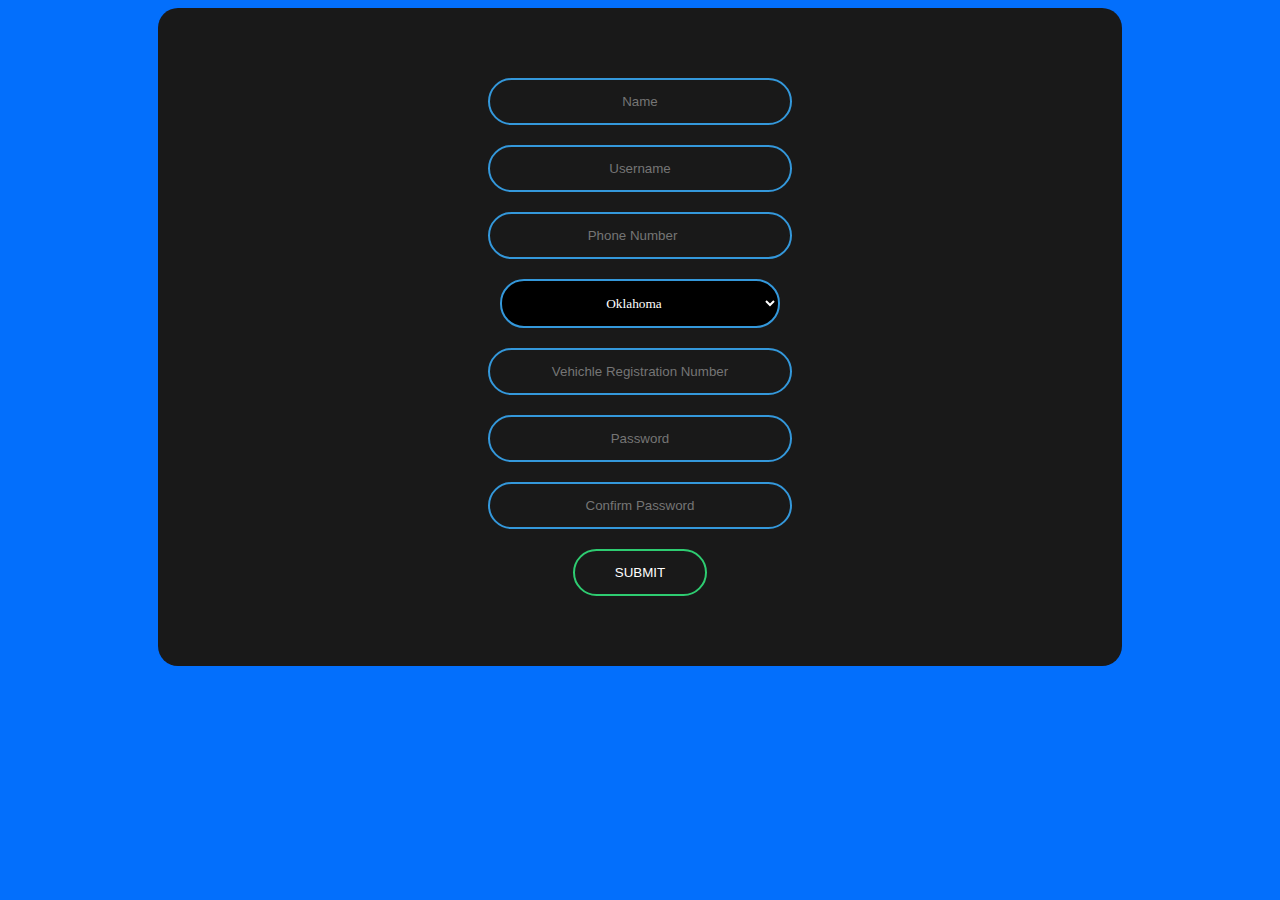
<file: View/createAccount.html>
<!DOCTYPE html>
<html lang="en">
<head>
    <meta charset="UTF-8">
    <title>Sign Up</title>
    <link rel="stylesheet" href="newUserStyleSheet.css">
    <link rel="icon" type="image/gif" href="http://accesssymbol.com/images/img_home.gif" />

</head>
<body>


<div class="container">
    <!--    <form class="previousForm" action="loginpage.html">-->
    <!--        <button class="goBackBtn"> < </button>-->
    <!--&lt;!&ndash;        <button type="button" class="btn btn-primary" id="goBackBtn"> < </button>&ndash;&gt;-->
    <!--    </form>-->
    <form class="newUserForm" action="loginpage.html" method="post">
        <div class="container">
            <div class="form-group">
                <input type="text" class="btn" name="name" placeholder="Name" required>
            </div>
            <div class="form-group">
                <input type="text" class="btn" name="userName" placeholder="Username" required>
            </div>
            <!--            <div class="form-group">-->
            <!--                <input type="email" class="btn" name="email" placeholder="UCO Email" required>-->
            <!--            </div>-->
            <div class="form-group">
                <input type="number" class="btn form-control" id="phNum" name="phoneNumber" placeholder="Phone Number"
                       max="10"
                       required>
                <!--                <label id="phoneHelp" for="phNum" class="form-text text-muted">Please use numeric values. </label>-->
            </div>
            <div class="form-group">
                <!--                <input type="text" class="btn form-control" name="licState" placeholder="Vehicle Registration State"-->
                <!--                       max="10" required>-->
                <select name="registrationState" id="regState">
                    <option value="OK">Oklahoma</option>
                    <option value="TX">Texas</option>
                    <option value="CA">California</option>
                    <option value="AR">Arkansas</option>
                    <option value="FL">Florida</option>
                    <option value="HI">Hawaii</option>
                    <option value="NY">New York</option>
                </select>
            </div>
            <div class="form-group">
                <input type="text" class="btn" name="licNumber" placeholder="Vehichle Registration Number" minlength="7"
                       maxlength="6" required>
                <!--                <small id="licNumHelp" class="form-text text-muted">Please use alpha numeric values.</small>-->
            </div>
            <div class="form-group">
                <input type="password" class="btn" name="pass" placeholder="Password" required>
            </div>
            <div class="form-group">
                <input type="password" class="btn" name="confirmPass" placeholder="Confirm Password" required>
            </div>
        </div>

        <button type="submit" class="btn">SUBMIT</button>
    </form>
</div>

</body>
</html>
</file>
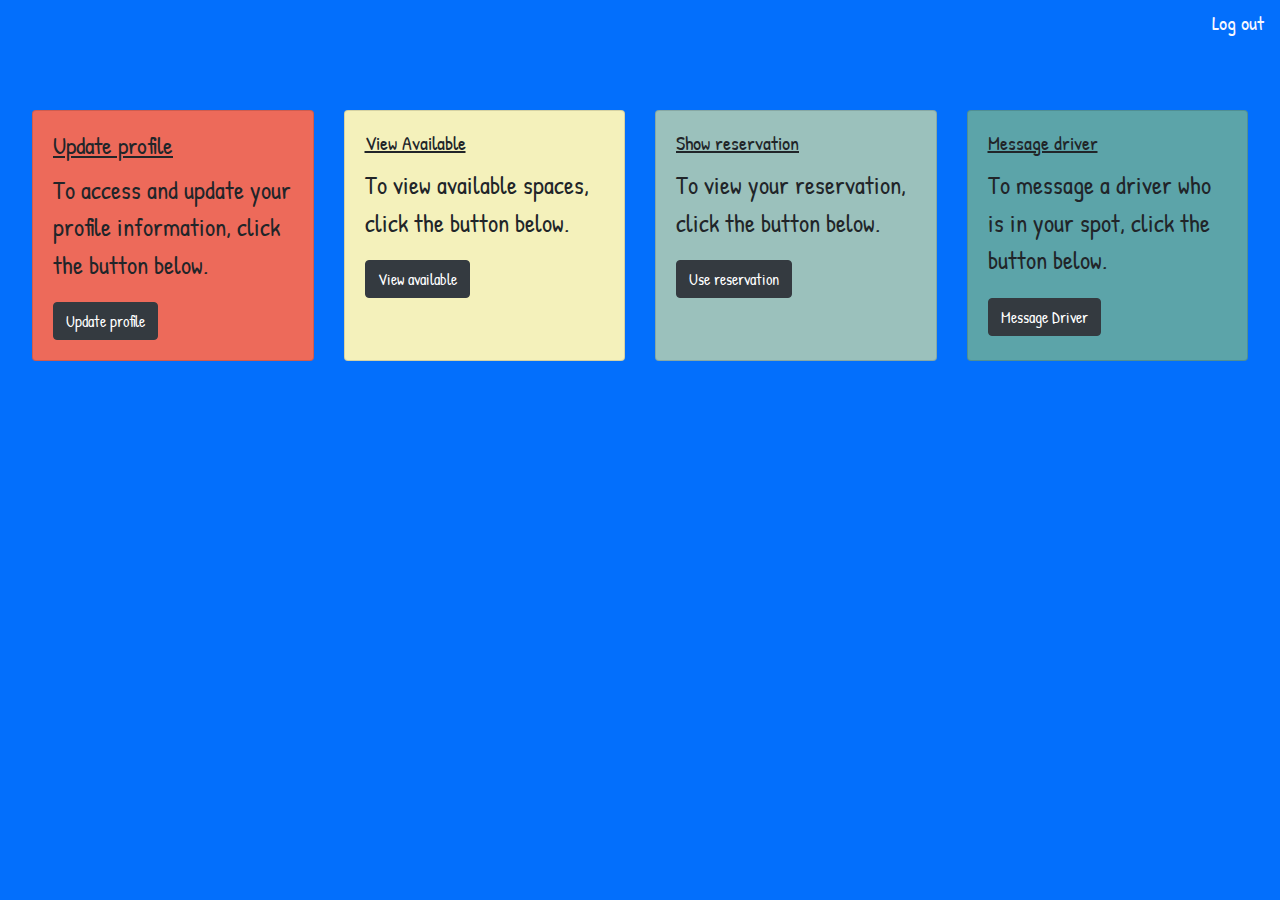
<file: View/homePage.html>
<!DOCTYPE html>
<html lang="en">
<head>

    <meta charset="UTF-8">
    <title>Home</title>
    <link rel="stylesheet" href="https://maxcdn.bootstrapcdn.com/bootstrap/4.0.0/css/bootstrap.min.css"
          integrity="sha384-Gn5384xqQ1aoWXA+058RXPxPg6fy4IWvTNh0E263XmFcJlSAwiGgFAW/dAiS6JXm" crossorigin="anonymous">
    <link rel="stylesheet" href="homeStyleSheet.css">
    <link rel="icon" type="image/gif" href="http://accesssymbol.com/images/img_home.gif"/>
    <link href="https://fonts.googleapis.com/css?family=Patrick+Hand&display=swap" rel="stylesheet">


</head>
<body>

<!--Logout code-->
<div class="logout_link">
    <ul class="nav justify-content-end">
        <li class="nav-item">
            <a class="nav-link" href="loginpage.html">
                Log out
            </a>
        </li>
    </ul>
</div>

<div class="container-fluid jumbotron bg-transparent">

    <div class="card-deck">
        <div class="card" style="background-color: #ED6A5A">
            <div class="card-body">
                <h4 class="card-title"><u>Update profile</u></h4>
                <p class="card-text">To access and update your profile information, click the button below.</p>
                <a href="createAccount.html" class="btn btn-dark">Update profile</a>
            </div>
        </div>

        <div class="card" style="background-color: #F4F1BB">
            <div class="card-body">
                <h5 class="card-title"><u>View Available</u></h5>
                <p class="card-text">To view available spaces, click the button below.</p>
                <a href="viewAvailable.html" class="btn btn-dark">View available</a>
            </div>
        </div>

        <div class="card" style="background-color: #9BC1BC">
            <div class="card-body">
                <h5 class="card-title"><u>Show reservation</u></h5>
                <p class="card-text">To view your reservation, click the button below.</p>
                <a href="useReservation.html" class="btn btn-dark">Use reservation</a>
            </div>
        </div>

        <div class="card" style="background-color: #5CA4A9">
            <div class="card-body">
                <h5 class="card-title"><u>Message driver</u></h5>
                <p class="card-text">To message a driver who is in your spot, click the button below.</p>
                <a href="messageDriver.html" class="btn btn-dark">Message Driver</a>
            </div>
        </div>

    </div>


    <!--    <div class="row">-->
    <!--        <div class="col-sm-6">-->
    <!--            <div class="card">-->
    <!--                <div class="card-body">-->
    <!--                    <h4 class="card-title"><u>Update profile</u></h4>-->
    <!--                    <p class="card-text">To access and update your profile information, click the button below.</p>-->
    <!--                    <a href="createAccount.html" class="btn btn-dark">Update profile</a>-->
    <!--                </div>-->
    <!--            </div>-->
    <!--        </div>-->
    <!--    </div>-->

    <!--    <div class="row">-->
    <!--        <div class="col-sm-6">-->
    <!--            <div class="card">-->
    <!--                <div class="card-body">-->
    <!--                    <h5 class="card-title"><u>View Available</u></h5>-->
    <!--                    <p class="card-text">To view available spaces, click the button below.</p>-->
    <!--                    <a href="viewAvailable.html" class="btn btn-dark">View available</a>-->
    <!--                </div>-->
    <!--            </div>-->
    <!--        </div>-->
    <!--    </div>-->

    <!--    <div class="row">-->
    <!--        <div class="col-sm-6">-->
    <!--            <div class="card">-->
    <!--                <div class="card-body">-->
    <!--                    <h5 class="card-title"><u>Show reservation</u></h5>-->
    <!--                    <p class="card-text">To view your reservation, click the button below.</p>-->
    <!--                    <a href="useReservation.html" class="btn btn-dark">View available</a>-->
    <!--                </div>-->
    <!--            </div>-->
    <!--        </div>-->
    <!--    </div>-->

    <!--    <div class="row">-->
    <!--        <div class="col-sm-6">-->
    <!--            <div class="card">-->
    <!--                <div class="card-body">-->
    <!--                    <h5 class="card-title"><u>Message driver</u></h5>-->
    <!--                    <p class="card-text">To message a driver who is in your spot, click the button below.</p>-->
    <!--                    <a href="messageDriver.html" class="btn btn-dark">Message Driver</a>-->
    <!--                </div>-->
    <!--            </div>-->
    <!--        </div>-->
    <!--    </div>-->
</div>


<script src="https://code.jquery.com/jquery-3.2.1.slim.min.js"
        integrity="sha384-KJ3o2DKtIkvYIK3UENzmM7KCkRr/rE9/Qpg6aAZGJwFDMVNA/GpGFF93hXpG5KkN"
        crossorigin="anonymous"></script>
<script src="https://cdnjs.cloudflare.com/ajax/libs/popper.js/1.12.9/umd/popper.min.js"
        integrity="sha384-ApNbgh9B+Y1QKtv3Rn7W3mgPxhU9K/ScQsAP7hUibX39j7fakFPskvXusvfa0b4Q"
        crossorigin="anonymous"></script>
<script src="https://maxcdn.bootstrapcdn.com/bootstrap/4.0.0/js/bootstrap.min.js"
        integrity="sha384-JZR6Spejh4U02d8jOt6vLEHfe/JQGiRRSQQxSfFWpi1MquVdAyjUar5+76PVCmYl"
        crossorigin="anonymous"></script>

</body>
</html>
</file>
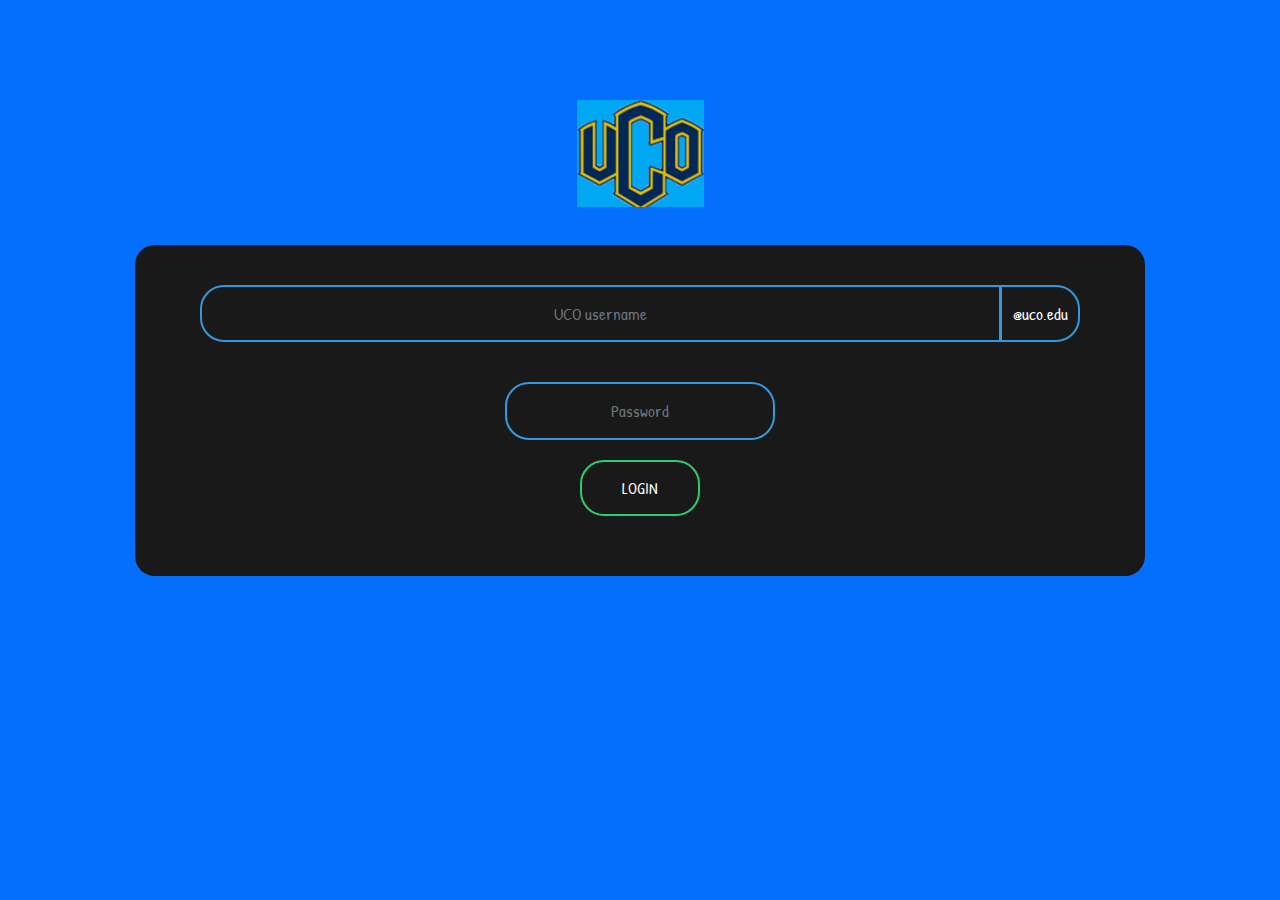
<file: View/loginpage.html>
<!DOCTYPE html>
<html lang="en">
<head>
    <meta charset="UTF-8">
<!--    <link rel="stylesheet" href="https://stackpath.bootstrapcdn.com/bootstrap/4.0.0/css/bootstrap.min.css" integrity="sha384-ggOyR0iXCbMQv3Xipma34MD+dH/1fQ784/j6cY/iJTQUOhcWr7x9JvoRxT2MZw1T" crossorigin="anonymous">-->
    <link rel="stylesheet" href="https://maxcdn.bootstrapcdn.com/bootstrap/4.0.0/css/bootstrap.min.css" integrity="sha384-Gn5384xqQ1aoWXA+058RXPxPg6fy4IWvTNh0E263XmFcJlSAwiGgFAW/dAiS6JXm" crossorigin="anonymous">
    <link rel="stylesheet" href="loginStyleSheet.css">
    <link href="https://fonts.googleapis.com/css?family=Patrick+Hand&display=swap" rel="stylesheet">
    <link href="https://fonts.googleapis.com/css?family=Jomolhari&display=swap" rel="stylesheet">
    <link rel="icon" type="image/gif" href="http://accesssymbol.com/images/img_home.gif" />
    <title>UCO Handicapped Parking Systemm</title>
</head>
<body>

<!--<div id="nav_font">-->
<!--    <nav class="navbar navbar-expand-sm navbar-light bg-transparent navbar-custom fixed-top">-->
<!--        <div class="container-fluid">-->
<!--            <a class="navbar-brand" href="createAccount.html">Sign up</a>-->
<!--            <button class="navbar-toggler" type="button" data-toggle="collapse" data-target="#navbarNavDropdown" aria-controls="navbarNavDropdown" aria-expanded="false" aria-label="Toggle navigation">-->
<!--                <span class="navbar-toggler-icon"></span>-->
<!--            </button>-->
<!--            <div class="collapse navbar-collapse" id="navbarNavDropdown">-->
<!--                <ul class="navbar-nav">-->
<!--                    <li class="nav-item active">-->
<!--                        <a class="nav-link" href="passReset.html">Reset password</a>-->
<!--                    </li>-->

<!--                </ul>-->
<!--            </div>-->
<!--        </div>-->

<!--    </nav>-->
<!--</div>-->


<div style="text-align: center;"><img src="uco_logo.png" alt="Image Not Available" id="loginPage_logo">
</div>

<br>
<div class="container">
    <form class="loginForm" action="homePage.html" method="post">


        <div class="container">

            <div class="form-group input-group ">
                <input type="text" class="form-control" id="inputUsername" aria-describedby="usernameHelp basic-addon2"
                       placeholder="UCO username" required>
                <div class="input-group-append">
                    <span class="input-group-text text-wrap" id="basic-addon2">@uco.edu</span>
                </div>
                <!--                <small id="usernameHelp" class="form-text text-muted">Please enter UCO Username.</small>-->
            </div>
            <div class="form-group">
                <input type="password" class="form-control" id="inputPassword" placeholder="Password" required>
            </div>
            <button type="submit" class="btn">LOGIN</button>

        </div>

    </form>

    <script src="https://code.jquery.com/jquery-3.2.1.slim.min.js" integrity="sha384-KJ3o2DKtIkvYIK3UENzmM7KCkRr/rE9/Qpg6aAZGJwFDMVNA/GpGFF93hXpG5KkN"
            crossorigin="anonymous"></script>
    <script src="https://cdnjs.cloudflare.com/ajax/libs/popper.js/1.12.9/umd/popper.min.js" integrity="sha384-ApNbgh9B+Y1QKtv3Rn7W3mgPxhU9K/ScQsAP7hUibX39j7fakFPskvXusvfa0b4Q"
            crossorigin="anonymous"></script>
    <script src="https://maxcdn.bootstrapcdn.com/bootstrap/4.0.0/js/bootstrap.min.js" integrity="sha384-JZR6Spejh4U02d8jOt6vLEHfe/JQGiRRSQQxSfFWpi1MquVdAyjUar5+76PVCmYl"
            crossorigin="anonymous"></script>

<!--    <script-->
<!--            src="http://code.jquery.com/jquery-3.1.1.js"-->
<!--            integrity="sha256-16cdPddA6VdVInumRGo6IbivbERE8p7CQR3HzTBuELA="-->
<!--            crossorigin="anonymous"></script>  &lt;!&ndash; Latest compiled and minified JavaScript &ndash;&gt;-->
<!--    <script src="https://maxcdn.bootstrapcdn.com/bootstrap/3.3.7/js/bootstrap.min.js" integrity="sha384-Tc5IQib027qvyjSMfHjOMaLkfuWVxZxUPnCJA7l2mCWNIpG9mGCD8wGNIcPD7Txa" crossorigin="anonymous"></script>-->

</div>

</body>
</html>
</file>
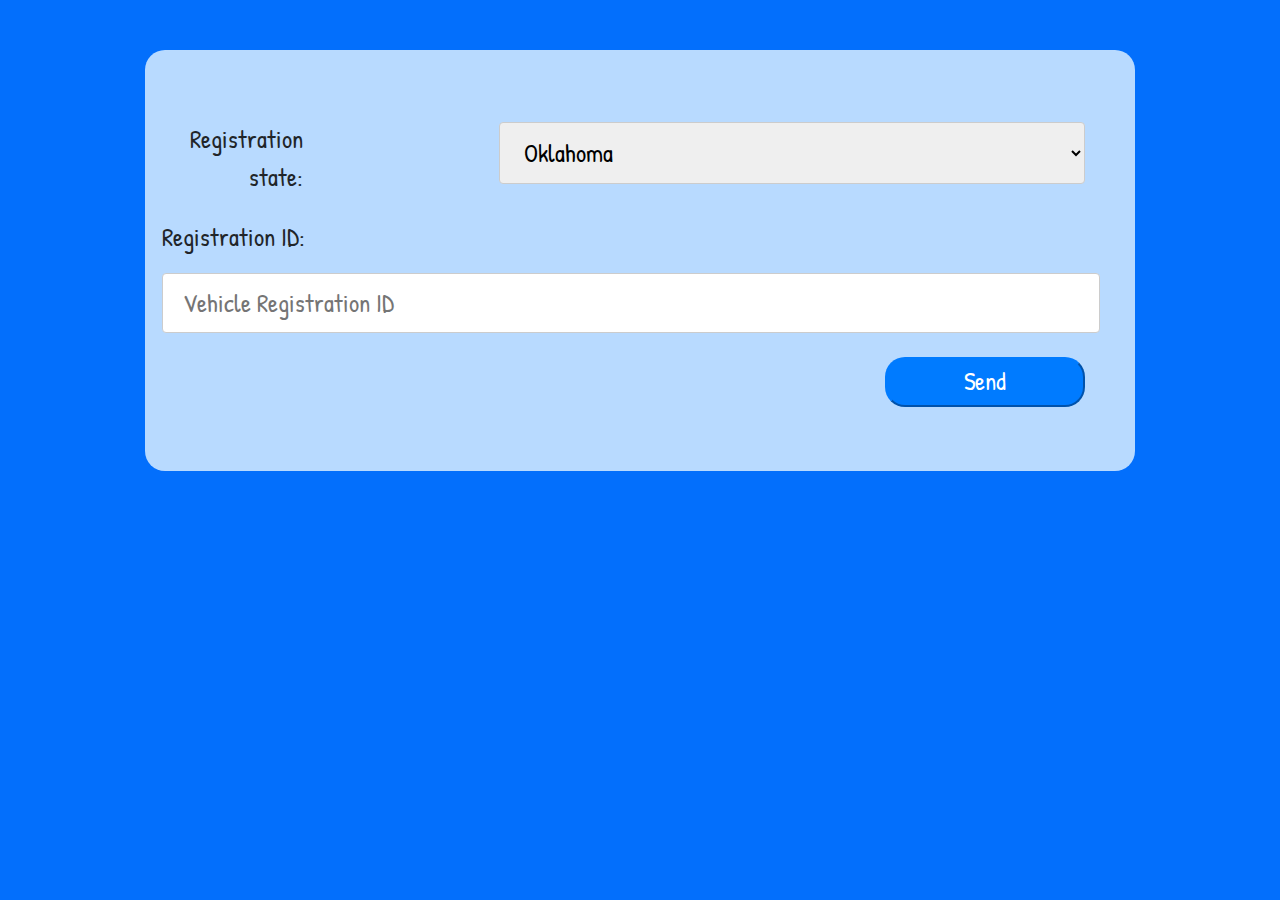
<file: View/messageDriver.html>
<!DOCTYPE html>
<html lang="en">
<head>
    <meta charset="UTF-8">
    <title>Message Driver</title>
    <link rel="stylesheet" href="https://maxcdn.bootstrapcdn.com/bootstrap/4.0.0/css/bootstrap.min.css"
          integrity="sha384-Gn5384xqQ1aoWXA+058RXPxPg6fy4IWvTNh0E263XmFcJlSAwiGgFAW/dAiS6JXm" crossorigin="anonymous">
    <link rel="stylesheet" href="messageDriver.css">
    <link rel="icon" type="image/gif" href="http://accesssymbol.com/images/img_home.gif"/>
    <link href="https://fonts.googleapis.com/css?family=Patrick+Hand&display=swap" rel="stylesheet">
    <script>
        function showConfirmationMessage() {
            alert("Message has been successfull sent.");

        }
    </script>
</head>
<body>
<div class="container-fluid">
    <div class="jumbotron">
        <form action="homePage.html" method="post">
            <!--        <form action="" method="post">-->
            <div class="form-group row">
                <label for="regState" class="col-sm-2 col-form-label">Registration state: </label>
                <div class="col-sm-10">
                    <select name="registrationState" id="regState">
                        <option value="OK">Oklahoma</option>
                        <option value="TX">Texas</option>
                        <option value="CA">California</option>
                        <option value="AR">Arkansas</option>
                        <option value="FL">Florida</option>
                        <option value="HI">Hawaii</option>
                        <option value="NY">New York</option>
                    </select>
                </div>
            </div>
            <div class="form-group row">
                <label for="regID">Registration ID: </label>
                <input type="text" id="regID" placeholder="Vehicle Registration ID">
            </div>
            <button type="submit" class="btn-primary" onclick="showConfirmationMessage()">Send</button>
        </form>
    </div>

</div>

</body>
</html>
</file>
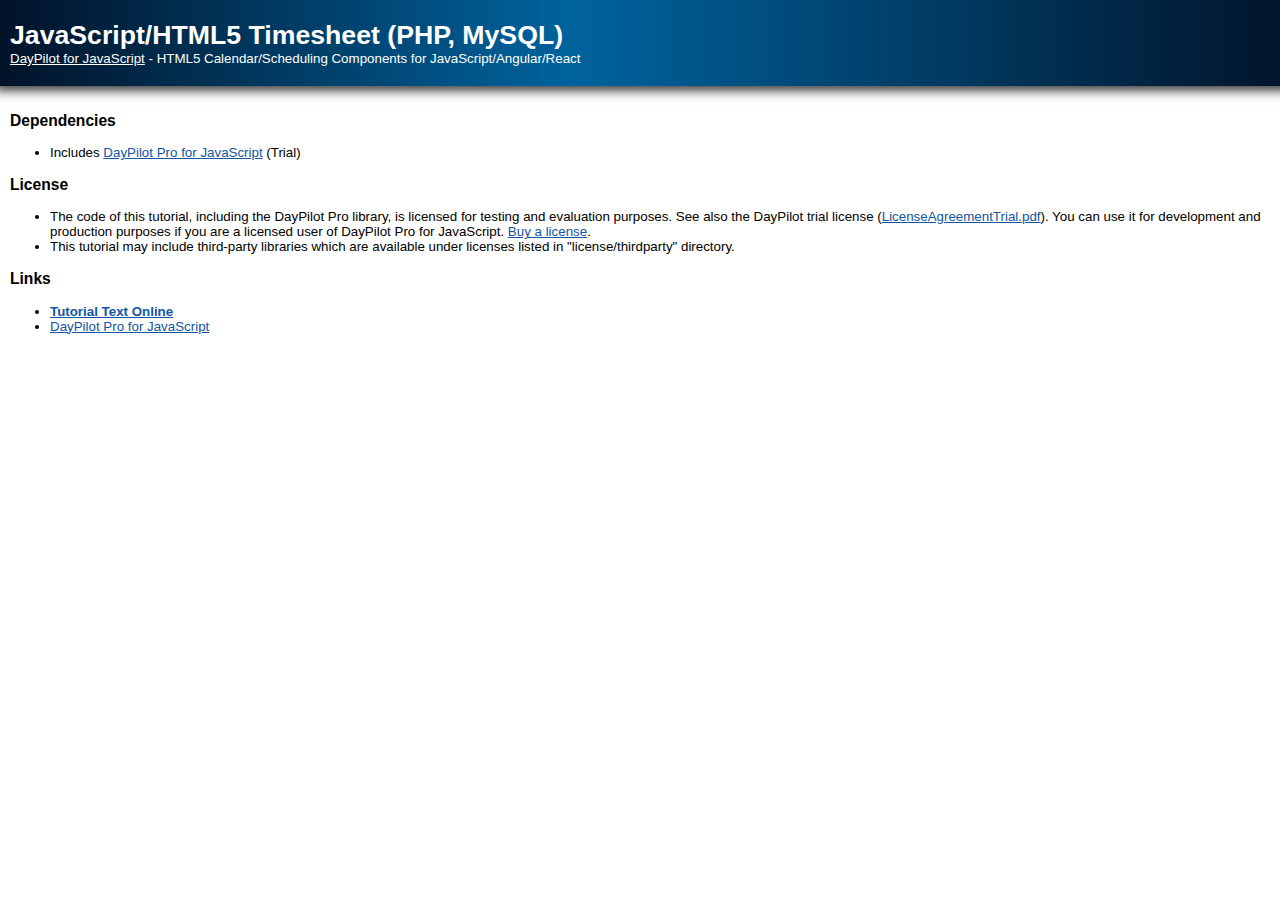
<file: html5-timesheet-php-mysql/readme/readme.html>
<!DOCTYPE html>
<html>
<head>
    <meta charset="UTF-8" />
    <style type="text/css">
		p, body, td { font-family: Tahoma, Arial, Helvetica, sans-serif; font-size: 10pt; }
		body { padding: 0px; margin: 0px; background-color: #ffffff; }
		a { color: #1155a3; }
		.space { margin: 10px 0px 10px 0px; }		
		.header { background: #003267; background: linear-gradient(to right, #011329 0%,#00639e 44%,#011329 100%); padding:20px 10px; width:100%; color: white; box-shadow: 0px 0px 10px 5px rgba(0,0,0,0.75); }
		.header a { color: white; }
		.header h1 a { text-decoration: none; }
		.header h1 { padding: 0px; margin: 0px; }
		.main { padding: 10px }
    </style>
    <title>JavaScript/HTML5 Timesheet (PHP, MySQL)</title>
</head>
<body>
    <div class="header">
        <h1><a href='https://code.daypilot.org/46581/html5-timesheet-javascript-php'>JavaScript/HTML5 Timesheet (PHP, MySQL)</a></h1>
        <div><a href="https://javascript.daypilot.org/">DayPilot for JavaScript</a> - HTML5 Calendar/Scheduling Components for JavaScript/Angular/React</div>
    </div>

	<div class="main">
	    <h3>Dependencies</h3>
	    <ul>
	        <li>Includes <a href="https://javascript.daypilot.org/try/">DayPilot Pro for JavaScript</a> (Trial)</li>
	    </ul>
	    <h3>License</h3>
	    <ul>
	      <li>The code of this tutorial, including the DayPilot Pro library, is licensed for testing and evaluation purposes. See also the DayPilot trial license 
	      (<a href="https://javascript.daypilot.org/files/LicenseAgreementTrial.pdf">LicenseAgreementTrial.pdf</a>). You can use it for development and production purposes if you are a licensed user of 
	      DayPilot Pro for JavaScript. <a href="https://javascript.daypilot.org/buy/">Buy a license</a>.</li>
	      <li>This tutorial may include third-party libraries which are available under licenses listed in "license/thirdparty" directory.</li>
	    </ul>
	    <h3>Links</h3>
	    <ul>
	        <li><a href="https://code.daypilot.org/46581/html5-timesheet-javascript-php" style="font-weight:bold">Tutorial Text Online</a></li>
	        <li><a href="https://javascript.daypilot.org/">DayPilot Pro for JavaScript</a></li>
	    </ul>
	</div>
</body>
</html>
</file>
<file: View/newUserStyleSheet.css>
body{
    background: #036ffc;
    font-family: 'Patrick Hand', cursive;
    font-size: 25px;
}

.goBackBtn{
    width: 40px;
    height: 40px;
    border-radius: 20px;
    background: #7abaff;
    border: none;
    font-size: 25px;
}

.text-muted {
    color: white;
    font-size: 13px;
}

.newUserForm{
    padding-top: 50px;
    padding-left: 40px;
    padding-right: 40px;
    padding-bottom: 50px;
    margin-left: 150px;
    margin-right: 150px;
    margin-bottom: 20px;
    position: center;
    text-align: center;
    background: #191919;
    border-radius: 20px;
}

.newUserForm input[type="text"], .newUserForm input[type="email"], .newUserForm input[type="number"], .newUserForm input[type="password"] {
    border: 0;
    background: none;
    display: block;
    margin: 20px auto;
    text-align: center;
    border: 2px solid #3498db;
    padding: 14px 10px;
    width: 280px;
    outline: none;
    color: white;
    border-radius: 24px;
    transition: 0.25s;
}

.newUserForm input[type="text"]:focus-within, .newUserForm input[type="email"]:focus-within, .newUserForm input[type="number"]:focus-within, .newUserForm input[type="password"]:focus-within {
    width: 320px;
    border-color: #2ecc71;
}

.select-selected {
    background-color: DodgerBlue;
}

.select-selected:after {
    position: absolute;
    content: "";
    top: 14px;
    right: 10px;
    width: 0;
    height: 0;
    border: 6px solid transparent;
    border-color: #fff transparent transparent transparent;
}

.form-group select {
    font-family: 'Patrick Hand', cursive;
    display: none;
}

#regState {
    border: 0;
    background: black;
    display: block;
    margin: 20px auto;
    text-align: center;
    border: 2px solid #3498db;
    padding: 14px 10px;
    width: 280px;
    outline: none;
    color: white;
    border-radius: 24px;
    transition: 0.25s;
}

#regState:focus-within {
    width: 320px;
    border-color: #2ecc71;
}



.btn {
    border: 0;
    background: none;
    display: block;
    margin: 20px auto;
    text-align: center;
    border: 2px solid #2ecc71;
    padding: 14px 40px;
    outline: none;
    color: white;
    border-radius: 24px;
    transition: 0.25s;
    cursor: pointer;
}

.btn:hover {
    background: #2ecc71;
}

body::-webkit-scrollbar {
    width: 10px;
}

body::-webkit-scrollbar-track {
    -webkit-box-shadow: inset 0 0 6px #befc03;
    border-radius: 5px;
}

body::-webkit-scrollbar-thumb {
    border-radius: 5px;
    background-color: #d39e00;
    outline: 1px solid slategrey;

}
</file>
<file: View/homeStyleSheet.css>
body {
    background: #036ffc;
    font-family: 'Patrick Hand', cursive;
    font-size: 25px;
}

.btn:hover {
    height: 3em;
    width: 8em;
    font-size: 15px;
    text-align: center;
    transition: 0.25s;
}

.nav-link {
    color: ghostwhite;
    font-size: 20px;
}

.nav-link:hover {
    font-style: oblique;
    color: #191919;
}


body::-webkit-scrollbar {
    width: 10px;
}

body::-webkit-scrollbar-track {
    -webkit-box-shadow: inset 0 0 6px #befc03;
    border-radius: 5px;
}

body::-webkit-scrollbar-thumb {
    border-radius: 5px;
    background-color: #d39e00;
    outline: 1px solid slategrey;

}
</file>
<file: View/loginStyleSheet.css>
/*https://www.youtube.com/watch?v=HV7DtH3J2PU*/

body{
    background: #036ffc;
    font-family: 'Patrick Hand', cursive;
    font-size: 25px;
}

#nav_font{
    font-family: 'Jomolhari', serif;
    font-size: 20px;
}

.loginForm {
    padding-top:20px;
    padding-left: 50px;
    padding-right: 50px;
    padding-bottom: 40px;
    margin-left: 50px;
    margin-right: 50px;
    margin-bottom: 20px;
    position: center;
    text-align: center;
    background: #191919;
    border-radius: 20px;
}

.loginForm input[type="password"] {
    border: 0;
    font-size: 17px;
    background: none;
    display: block;
    margin: 20px auto;
    text-align: center;
    border: 2px solid #3498db;
    padding: 14px 10px;
    width: 270px;
    outline: none;
    color: white;
    border-radius: 24px;
    transition:0.25s;
}

.loginForm input[type="password"]:focus-within {
    width: 320px;
    border-color: #2ecc71;
}

.loginForm input[type="text"] {
    border: 0;
    font-size: 17px;
    background: none;
    display: block;
    margin: 20px auto;
    text-align: center;
    border: 2px solid #3498db;
    padding: 14px 10px;
    width: 150px;
    outline: none;
    color: white;
    border-radius: 24px;
    transition: 0.25s;
}

.loginForm input[type="text"]:focus-within {
    width: 200px;
    border-color: #2ecc71;
}

.loginForm span {
    border: 0;
    font-size: 17px;
    background: none;
    display: block;
    margin: 20px auto;
    text-align: center;
    border: 2px solid #3498db;
    padding: 14px 10px;
    width: 80px;
    outline: none;
    color: white;
    border-radius: 24px;
}

label {
    display: inline-block;
    width: 50px;
    text-align: center;
}

.btn{
    border: 0;
    background: none;
    display: block;
    margin: 20px auto;
    text-align: center;
    border: 2px solid #2ecc71;
    padding: 14px 40px;
    outline: none;
    color: white;
    border-radius: 24px;
    transition:0.25s;
    cursor: pointer;
}

.btn:hover{
    background: #2ecc71;
}

.link{
    font-size: 20px;
}
.textLinks{
    color: #ff4500;
}

.navbar-custom .navbar-brand,
.navbar-custom .navbar-text{
    color: white;
}

#loginPage_logo{
    padding-top: 100px;
}

body::-webkit-scrollbar {
    width: 10px;
}

body::-webkit-scrollbar-track {
    -webkit-box-shadow: inset 0 0 6px #befc03;
    border-radius: 5px;
}

body::-webkit-scrollbar-thumb {
    border-radius: 5px;
    background-color: #d39e00;
    outline: 1px solid slategrey;

}
</file>
<file: View/messageDriver.css>
body {
    background: #036ffc;
    font-family: 'Patrick Hand', cursive;
    font-size: 25px;
}

select {
    width: 78%;
    padding: 12px 20px;
    margin: 8px 0;
    display: inline-block;
    border: 1px solid #ccc;
    border-radius: 4px;
    box-sizing: border-box;
}

input {
    width: 100%;
    height: 10%;
    padding: 12px 20px;
    margin: 8px 0;
    display: inline-block;
    border: 1px solid #ccc;
    border-radius: 4px;
    box-sizing: border-box;
}

.jumbotron {
    border-radius: 20px;
    margin-top: 50px;
    margin-right: 130px;
    margin-left: 130px;
    padding-right: 50px;
    text-align: right;
    background-color: #b8daff;
}

button {
    text-align: center;
    border-radius: 20px;
    width: 200px;
    height: 50px;
}

button:hover {
    width: 250px;
    transition: .9000s;
}
</file>
